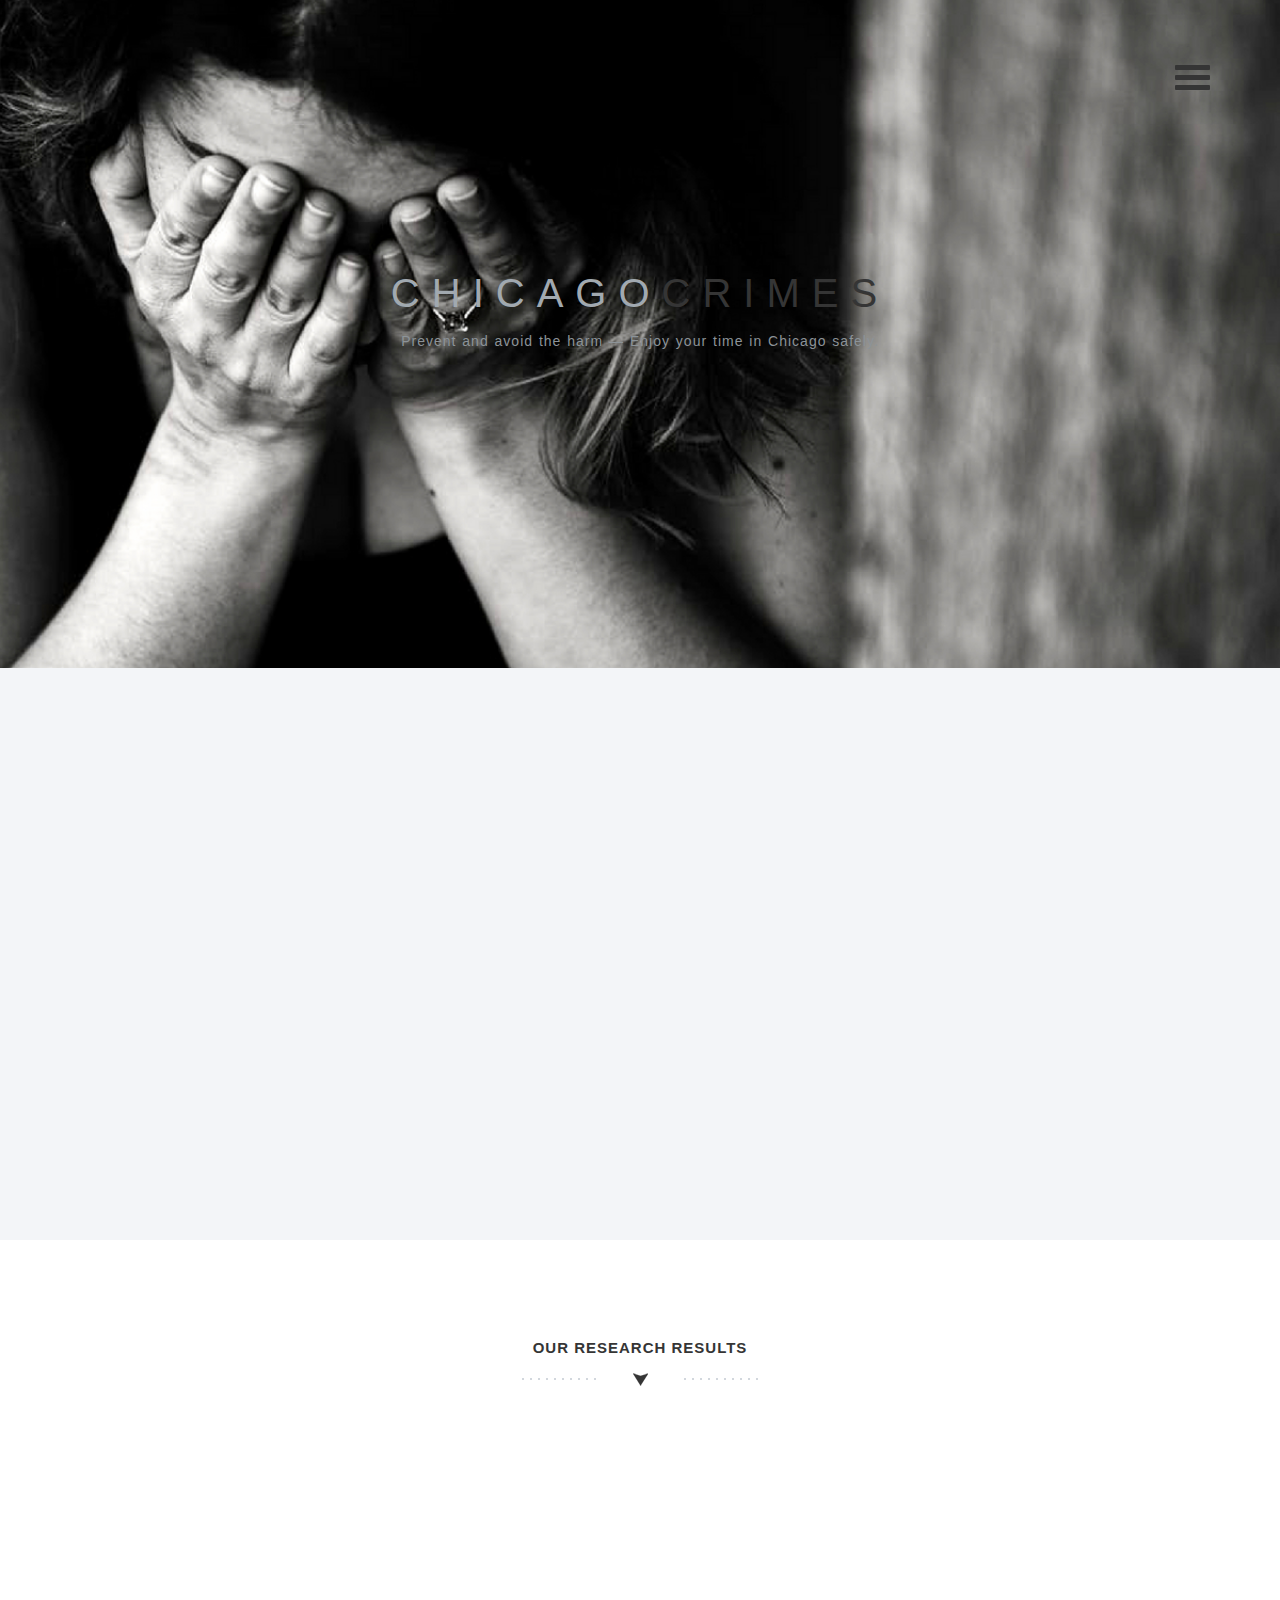
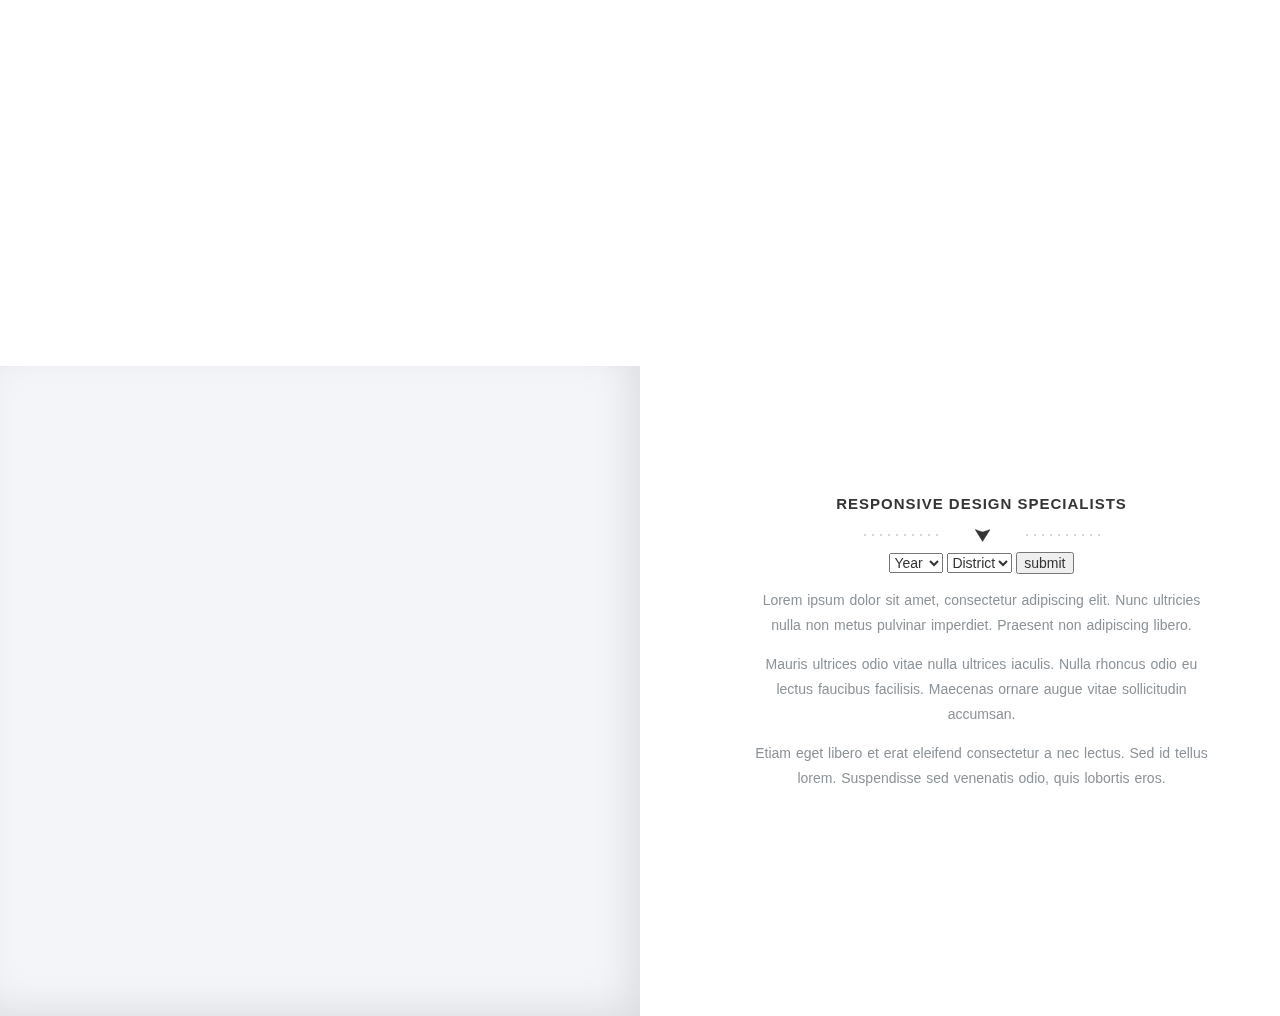
<file: index.html>
<!DOCTYPE html>
<html lang="en">
  <head>
    <meta charset="utf-8">
    <meta http-equiv="X-UA-Compatible" content="IE=edge">
    <meta name="viewport" content="width=device-width, initial-scale=1">
    <title>Chicago Crimes – from 2012 to 2017.</title>
    <link href="css/bootstrap.min.css" rel="stylesheet">
    <link href="css/font-awesome.min.css" rel="stylesheet">
    <link href="css/flexslider.css" rel="stylesheet" >
    <link href="css/styles.css" rel="stylesheet">
    <link href="css/queries.css" rel="stylesheet">
    <link href="css/animate.css" rel="stylesheet">
        <!-- HTML5 Shim and Respond.js IE8 support of HTML5 elements and media queries -->
        <!-- WARNING: Respond.js doesn't work if you view the page via file:// -->
        <!--[if lt IE 9]>
        <script src="https://oss.maxcdn.com/libs/html5shiv/3.7.0/html5shiv.js"></script>
        <script src="https://oss.maxcdn.com/libs/respond.js/1.4.2/respond.min.js"></script>
        <![endif]-->
      </head>
      <body id="top">
        <header id="home">
          <section class="hero" id="hero">
            <div class="container">
              <div class="row">
                <div class="col-md-12 text-right navicon">
                  <a id="nav-toggle" class="nav_slide_button" href="#"><span></span></a>
                </div>
              </div>
              <div class="row">
                <div class="col-md-8 col-md-offset-2 text-center inner">
                  <h1 class="animated fadeInDown"><span>CHICAGO</span>CRIMES</h1>
                  <p class="animated fadeInUp delay-05s">Prevent and avoid the harm — Enjoy your time in Chicago safely.</p>
                </div>
              </div>
              <!-- <div class="row">
                <div class="col-md-6 col-md-offset-3 text-center">
                  <a href="#" class="learn-more-btn">Back to the article</a>
                </div>
              </div> -->
            </div>
          </section>
        </header>
        <section class="intro text-center section-padding" id="intro">
          <div class="container">
            <div class="row">
              <div class="col-md-8 col-md-offset-2 wp1">
                <h1 class="arrow">About The Web</h1>
                <p align="left" style="text-indent: 2em">Chicago’s overall crime rate, especially the violent crime rate, is much higher than the US average. The threats of homicides worry people a lot. Some of students in Chinese University of Hong Kong (Shenzhen) may go abroad to Chicago for exchange programs or master programs. Due to the eager requirement of those students, we decide to make a website to do relevant research on crime dataset of Chicago, so as to prevent and avoid the harm of criminal incidents.</p>  
                <p align="left" style="text-indent: 2em">We expect the website will eventually exhibit data after processing and provide crime data that need stressing out. For instance, the behavior pattern between the crime and the crime place, and a comparative analysis of the crime type based on the time node (rest day and working day). Besides that, the website owns several pages for the user to fetch data by themselves.</p> 
              </div>
            </div>
          </div>
        </section>
        <div class="copyrights">Collect from <a href="http://www.cssmoban.com/"  title="网站模板">网站模板</a></div>
        <section class="features text-center section-padding" id="features">
          <div class="container">
            <div class="row">
              <div class="col-md-12">
                <h1 class="arrow">Our Research Results</h1>
                <div class="features-wrapper">
                  <div class="col-md-4 wp2">
                    <div class="icon">
                      <i class="fa fa-laptop shadow" type="button" value="go" onclick="location.href='sub/work.html'"></i>
                    </div>
                    <h2>Digital Design</h2>
                    <p>Lorem ipsum dolor sit amet, consectetur adipiscing elit. Sed a lorem quis neque interdum consequat ut sed sem. Duis quis tempor nunc. Interdum et malesuada fames ac ante ipsum
                    primis in faucibus.</p>
                  </div>
                  <div class="col-md-4 wp2 delay-05s">
                    <div class="icon">
                      <i class="fa fa-code shadow"></i>
                    </div>
                    <h2>Web Development</h2>
                    <p>Lorem ipsum dolor sit amet, consectetur adipiscing elit. Sed a lorem quis neque interdum consequat ut sed sem. Duis quis tempor nunc. Interdum et malesuada fames ac ante ipsum
                    primis in faucibus.</p>
                  </div>
                  <div class="col-md-4 wp2 delay-1s">
                    <div class="icon">
                      <i class="fa fa-heart shadow"></i>
                    </div>
                    <h2>Creative Direction</h2>
                    <p>Lorem ipsum dolor sit amet, consectetur adipiscing elit. Sed a lorem quis neque interdum consequat ut sed sem. Duis quis tempor nunc. Interdum et malesuada fames ac ante ipsum
                    primis in faucibus.</p>
                  </div>
                  <div class="clearfix"></div>
                </div>
              </div>
            </div>
          </div>
        </section>
        <section class="text-center" id="responsive">
          <div class="container-fluid nopadding responsive-services">
            <div class="wrapper">
              <div class="iphone">
                <div class="wp3"></div>
              </div>
              <div class="fluid-white"></div>
            </div>
            <div class="container designs">
              <div class="row">
                <div class="col-md-5 col-md-offset-7">
                  <div id="servicesSlider">
                    <ul class="slides">
                      <li>
                        <h1 class="arrow">Responsive Design Specialists</h1>
                        <form action="deal.php" method="post"> 
                            <select name="year">
                              <option value="">Year</option>
                              <option value="2012">2012</option>
                              <option value="2013">2013</option>
                              <option value="2014">2014</option>
                              <option value="2015">2015</option>
                              <option value="2016">2016</option>
                              <option value="2017">2017</option>
                            </select>
                            <select name="district">
                              <option value="">District</option>
                              <option value="1">1</option>
                              <option value="2">2</option>
                              <option value="3">3</option>
                              <option value="4">4</option>
                              <option value="5">5</option>
                              <option value="6">6</option>
                              <option value="7">7</option>
                              <option value="8">8</option>
                              <option value="9">9</option>
                              <option value="10">10</option>
                              <option value="11">11</option>
                              <option value="12">12</option>
                              <option value="14">14</option>
                              <option value="15">15</option>
                              <option value="16">16</option>
                              <option value="17">17</option>
                              <option value="18">18</option>
                              <option value="19">19</option>
                              <option value="20">20</option>
                              <option value="22">22</option>
                              <option value="24">24</option>
                              <option value="25">25</option>
                            </select>
                            <input type="submit" value="submit">
                            </form>
                        <p>Lorem ipsum dolor sit amet, consectetur adipiscing elit. Nunc ultricies nulla non metus pulvinar imperdiet. Praesent non adipiscing libero. </p>
                        <p>
                        Mauris ultrices odio vitae nulla ultrices iaculis. Nulla rhoncus odio eu lectus faucibus facilisis. Maecenas ornare augue vitae sollicitudin accumsan. </p>
                        <p>Etiam eget libero et erat eleifend consectetur a nec lectus. Sed id tellus lorem. Suspendisse sed venenatis odio, quis lobortis eros.</p>
                      </li>
                    </ul>
                  </div>
                </div>
              </div>
            </div>
          </div>
        </section>
        
        <!-- <footer>
          <div class="container">
            <div class="row">
              <div class="col-md-6">
                <ul class="legals">
                  <li><a href="#">Terms &amp; Conditions</a></li>
                  <li><a href="#">Legals</a></li>
                </ul>
              </div>
              <div class="col-md-6 credit">
                <p>Designed &amp; Developed by <a href="#">Peter Finlan</a> - More Templates <a href="http://www.cssmoban.com/" target="_blank" title="模板之家">模板之家</a></p>
              </div>
            </div>
          </div>
        </footer> -->
        <!-- jQuery (necessary for Bootstrap's JavaScript plugins) -->
        <script src="js/jquery.min.js"></script>
        <!-- Include all compiled plugins (below), or include individual files as needed -->
        <script src="js/waypoints.min.js"></script>
        <script src="js/bootstrap.min.js"></script>
        <script src="js/scripts.js"></script>
        <script src="js/jquery.flexslider.js"></script>
        <script src="js/modernizr.js"></script>
      </body>
    </html>
</file>
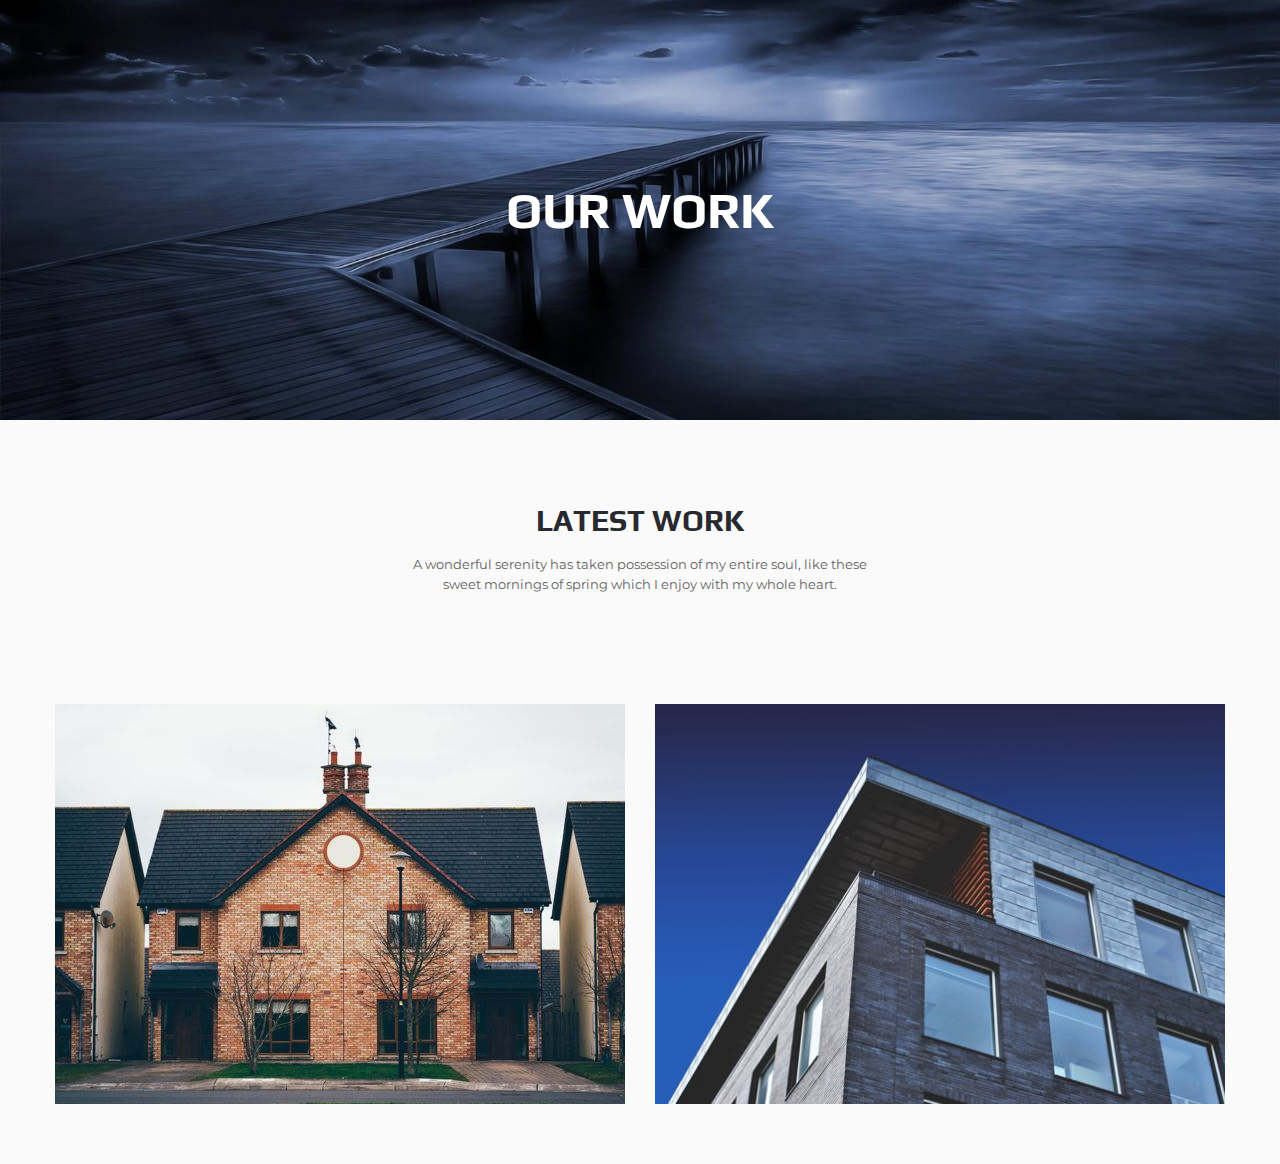
<file: sub/work.html>
﻿<!DOCTYPE html>
<html lang="en">
<head>
<meta charset="UTF-8">
<meta name="viewport" content="width=device-width, initial-scale=1">
<title>Work</title>
<link rel="stylesheet" href="ionicons/2.0.1/css/ionicons.min.css">
<link rel="shortcut icon" type="images/x-icon" href="images/favicon.png">
<link href="https://fonts.googleapis.com/css?family=Montserrat|Play" rel="stylesheet">
<link rel="stylesheet" href="css/app.css">
</head>
<body>
<!-- HEADER -->
<header>
	<!-- HERO IMG -->
	<div class="head-img">
		<img src="images/b1.jpg" alt="head-img" class="work-head">
		<div class="text-wrap">
			<p class="title">Our Work</p>
		</div>
	</div>
</header>

<!-- LATEST WORK SECTION -->
<div class="latest-work">
	<div class="container">
		<h2 class="section-title">Latest Work</h2>
		<p class="body-text">A wonderful serenity has taken possession of my entire soul, like these</p>
		<p class="body-text">sweet mornings of spring which I enjoy with my whole heart.</p>
		<div class="row">
			<div class="col-1-2">
				<!-- <a href="projectpage.html"> -->
				<div class="img-wrapper">
					<img src="images/work-1.png" alt="work-img">
					<!-- <div class="img-hover">
						<div class="caption-box">
							<i class="ion-ios-eye-outline"></i>
							<p class="caption-text">Architecture Case 1</p>
						</div>
					</div> -->
				</div>
				<!-- </a> -->
			</div>
			<div class="col-1-2">
				<!-- <a href="projectpage.html"> -->
				<div class="img-wrapper">
					<img src="images/work-2.png" alt="work-img">
					<!-- <div class="img-hover">
						<div class="caption-box">
							<i class="ion-ios-eye-outline"></i>
							<p class="caption-text">Architecture Case 2</p>
						</div>
					</div> -->
				</div>
				<!-- </a> -->
			</div>
		</div>
		<!-- <div class="row">
			<div class="col-1-2">
				<a href="projectpage.html">
					<div class="img-wrapper">
						<img src="images/work-3.png" alt="work-img">
						<div class="img-hover">
							<div class="caption-box">
								<i class="ion-ios-eye-outline"></i>
								<p class="caption-text">Architecture Case 3</p>
							</div>
						</div>
					</div>
				</a>
			</div>
			<div class="col-1-2">
				<a href="projectpage.html">
					<div class="img-wrapper">
						<img src="images/work-4.png" alt="work-img">
						<div class="img-hover">
							<div class="caption-box">
								<i class="ion-ios-eye-outline"></i>
								<p class="caption-text">Architecture Case 4</p>
							</div>
						</div>
					</div>
				</a>
			</div>
		</div> -->
		
		<!-- <a href="contact.html" class="btn">Contact Us</a> -->
	</div>
</div>


<!-- SCRIPTS -->
<script src="js/jquery.js"></script>
<script src="js/jquery.slicknav.js"></script>
<script src="js/app.js"></script>
</body>
</html>
</file>
<file: css/queries.css>
/* 320px (iPhone) */
@media screen and (max-width:320px) {
}
/* 480px (WVGA - Low End Windows Phone) */
@media screen and (max-width:480px) {
	.wrapper { background: #f3f5f8; height: 640px; }
	.iphone { display: none; }
	.fluid-white { display: none; }
	.wp2, .wp4, .wp5, .light-box { margin-bottom: 30px; }
	.legals { text-align: center; margin: 0; padding: 0; }
	.credit { text-align: center; }
}
/* xGA iPad */
@media screen and (max-width:1024px) {
	.wp3 { background-position: 50px 0; }
	.swag { background-attachment: scroll; }
	.subscribe { background-attachment: scroll; }
}
/* 1200px (Small Desktop, Netbook) */
@media screen and (max-width:1280px) {
	.wp3 { background-position: 50px 0; }
}
/* Bootstrap 990px Breakpoint to 480px */
@media screen and (min-width:480px) and (max-width:991px) {
	.iphone { display: none; }
	.fluid-white { display: none; }
	.wrapper { background: #f3f5f8; height: 540px; }
	.wp2, .wp4, .wp5, .light-box { margin-bottom: 30px; }
	.legals { text-align: center; margin: 0; padding: 0; }
	.credit { text-align: center; }
}
</file>
<file: sub/css/app.css>
/*@import url("https://fonts.google.com/specimen/Play");
@import url("https://fonts.google.com/specimen/Montserrat");
@import url("https://fonts.google.com/specimen/Play");
@import url("https://fonts.google.com/specimen/Montserrat");*/
html, body, body div, span, object, iframe, h1, h2, h3, h4, h5, h6, p, blockquote, pre, abbr, address, cite, code, del, dfn, em, img, ins, kbd, q, samp, small, strong, sub, sup, var, b, i, dl, dt, dd, ol, ul, li, fieldset, form, label, legend, table, caption, tbody, tfoot, thead, tr, th, td, article, aside, figure, footer, header, menu, nav, section, time, mark, audio, video, details, summary {
  margin: 0;
  padding: 0;
  border: 0;
  font-size: 100%;
  font-weight: normal;
  vertical-align: baseline;
  background: transparent; }

article, aside, figure, footer, header, nav, section, details, summary {
  display: block; }

html {
  box-sizing: border-box; }

*,
*:before,
*:after {
  box-sizing: inherit; }

img,
object,
embed {
  max-width: 100%; }

/* force a vertical scrollbar to prevent a jumpy page */
html {
  overflow-y: scroll; }

/* we use a lot of ULs that aren't bulleted.
	you'll have to restore the bullets within content,
	which is fine because they're probably customized anyway */
ul {
  list-style: none; }

blockquote, q {
  quotes: none; }

blockquote:before,
blockquote:after,
q:before,
q:after {
  content: '';
  content: none; }

a {
  margin: 0;
  padding: 0;
  font-size: 100%;
  vertical-align: baseline;
  background: transparent; }

del {
  text-decoration: line-through; }

abbr[title], dfn[title] {
  border-bottom: 1px dotted #000;
  cursor: help; }

/* tables still need cellspacing="0" in the markup */
table {
  border-collapse: separate;
  border-spacing: 0; }

th {
  font-weight: bold;
  vertical-align: bottom; }

td {
  font-weight: normal;
  vertical-align: top; }

hr {
  display: block;
  height: 1px;
  border: 0;
  border-top: 1px solid #ccc;
  margin: 1em 0;
  padding: 0; }

input, select {
  vertical-align: middle; }

pre {
  white-space: pre;
  /* CSS2 */
  white-space: pre-wrap;
  /* CSS 2.1 */
  white-space: pre-line;
  /* CSS 3 (and 2.1 as well, actually) */
  word-wrap: break-word;
  /* IE */ }

input[type="radio"] {
  vertical-align: text-bottom; }

input[type="checkbox"] {
  vertical-align: bottom; }

.ie7 input[type="checkbox"] {
  vertical-align: baseline; }

.ie6 input {
  vertical-align: text-bottom; }

select, input, textarea {
  font: 99% sans-serif; }

table {
  font-size: inherit;
  font: 100%; }

small {
  font-size: 85%; }

strong {
  font-weight: bold; }

td, td img {
  vertical-align: top; }

/* Make sure sup and sub don't mess with your line-heights http://gist.github.com/413930 */
sub, sup {
  font-size: 75%;
  line-height: 0;
  position: relative; }

sup {
  top: -0.5em; }

sub {
  bottom: -0.25em; }

/* standardize any monospaced elements */
pre, code, kbd, samp {
  font-family: monospace, sans-serif; }

/* hand cursor on clickable elements */
.clickable,
label,
input[type=button],
input[type=submit],
input[type=file],
button {
  cursor: pointer; }

/* Webkit browsers add a 2px margin outside the chrome of form elements */
button, input, select, textarea {
  margin: 0; }

/* make buttons play nice in IE */
button,
input[type=button] {
  width: auto;
  overflow: visible; }

/* scale images in IE7 more attractively */
.ie7 img {
  -ms-interpolation-mode: bicubic; }

/* prevent BG image flicker upon hover
   (commented out as usage is rare, and the filter syntax messes with some pre-processors)
.ie6 html {filter: expression(document.execCommand("BackgroundImageCache", false, true));}
*/
/* let's clear some floats */
.clearfix:after {
  content: " ";
  display: block;
  clear: both; }

/* OVERALL */
*, *:after, *:before {
  -webkit-box-sizing: border-box;
  -moz-box-sizing: border-box;
  box-sizing: border-box; }

/* GRID */
.row {
  margin-right: -15px;
  margin-left: -15px; }

.row:after {
  content: "";
  display: table;
  clear: both; }

[class*='col-'] {
  float: left; }

.clearfix:after {
  content: "";
  display: table;
  clear: both; }

.container {
  max-width: 1200px;
  margin: 0 auto;
  padding-left: 15px;
  padding-right: 15px; }

.col-1 {
  width: 100%;
  padding-left: 15px;
  padding-right: 15px; }

.col-1-2 {
  width: 50%;
  padding-left: 15px;
  padding-right: 15px; }

.col-1-3 {
  width: 33.3333333333%;
  padding-left: 15px;
  padding-right: 15px; }

.col-2-3 {
  width: 66.6666666667%;
  padding-left: 15px;
  padding-right: 15px; }

.col-1-4 {
  width: 25%;
  padding-left: 15px;
  padding-right: 15px; }

.col-3-4 {
  width: 75%;
  padding-left: 15px;
  padding-right: 15px; }

.col-1-5 {
  width: 20%;
  padding-left: 15px;
  padding-right: 15px; }

.col-1-6 {
  width: 16.6666666667%;
  padding-left: 15px;
  padding-right: 15px; }

/* SPECIAL COL-1-3 & GROUP */
.col-1--3 {
  width: 33.3333333333%;
  padding-left: 5px;
  padding-right: 5px; }

.group {
  padding-left: 10px;
  padding-right: 10px; }

@media (max-width: 768px) {
  .col-1--3 {
    width: 100%; } }

/* MEDIA */
@media (max-width: 768px) {
  [class*='col-'] {
    width: 100%; } }

/* FONTS */
/* OVERALL */
a {
  text-decoration: none; }

body {
  font-family: "Montserrat"; }

img {
  vertical-align: middle; }

/* NAVBAR */
.main-nav {
  background-color: #fff;
  padding: 24px 0; }
  @media (max-width: 850px) {
    .main-nav {
      padding: 0; } }
  .main-nav h1.logo {
    position: relative;
    padding-left: 40px;
    font-family: "Montserrat";
    font-size: 20px; }
    .main-nav h1.logo a {
      color: #002829; }
    .main-nav h1.logo img {
      position: absolute;
      left: 0;
      top: -4px; }
    @media (max-width: 850px) {
      .main-nav h1.logo {
        top: 14px;
        position: absolute; } }
  .main-nav .main-menu {
    text-align: right;
    font-family: "Montserrat"; }
    .main-nav .main-menu li {
      display: inline-block;
      margin-left: 30px; }
      .main-nav .main-menu li:first-child {
        margin-left: 0; }
      .main-nav .main-menu li a {
        color: #28292e;
        font-size: 11px;
        text-transform: uppercase; }
        .main-nav .main-menu li a:hover {
          color: #ffcc80;
          transition: .3s; }
        .main-nav .main-menu li a.active {
          color: #ffcc80; }
    @media (max-width: 850px) {
      .main-nav .main-menu {
        display: none; } }

/* SECTION TITLE STYLE */
.section-title, .section-title .separate {
  font-family: "Play";
  font-size: 30px;
  font-weight: 700;
  color: #28292e;
  text-align: center;
  line-height: 42px;
  text-transform: uppercase; }

.section-title {
  margin-bottom: 12px; }

/* BODY TEXT STYLE */
.body-text {
  font-size: 13px;
  color: #616161;
  line-height: 20px; }

/* BUTTON */
.btn {
  width: 152px;
  max-width: 100%;
  height: 36px;
  background-color: transparent;
  border: 1px solid #ffcc80;
  border-radius: 3px;
  font-family: "Montserrat";
  color: #ffcc80;
  font-size: 12px;
  text-transform: uppercase;
  outline: none;
  padding: 10px 0; }
  .btn:hover {
    background-color: #ffcc80;
    color: #fff;
    transition: .5s; }

/* FOOTER */
footer {
  padding: 46px 0 30px;
  background-color: #28292e;
  text-align: center; }
  footer .title {
    font-size: 13px;
    text-transform: uppercase;
    color: #fff;
    margin-bottom: 10px; }
  footer img {
    margin-bottom: 8px; }
  footer .body-text {
    color: #fff; }
  footer .body-text.last {
    margin-bottom: 44px; }
  footer .social-media-footer {
    margin-bottom: 40px; }
    footer .social-media-footer a {
      font-size: 24px;
      color: #fff;
      margin-right: 36px; }
      footer .social-media-footer a:last-child {
        margin-right: 0; }
      footer .social-media-footer a:hover {
        color: #ffcc80; }
  footer .copyright {
    font-size: 11px;
    color: #93948f; }

/* FONTS */
/* HERO IMG */
.hero-img {
  max-height: 702px;
  overflow: hidden;
  position: relative; }
  .hero-img img.hero {
    margin-top: -8%; }
  .hero-img .text-wrap {
    position: absolute;
    top: 50%;
    left: 50%;
    transform: translate(-50%, -50%);
    text-align: center;
    width: 100%; }
    .hero-img .text-wrap p.title {
      font-size: 60px;
      color: #ffcc80; }
    .hero-img .text-wrap p.description {
      font-size: 42px;
      color: #fff;
      margin-bottom: 20px; }
    .hero-img .text-wrap .btn {
      width: 152px;
      max-width: 100%;
      height: 36px;
      background-color: transparent;
      border: 1px solid #ffcc80;
      border-radius: 3px;
      font-family: "Montserrat";
      color: #ffcc80;
      font-size: 12px;
      text-transform: uppercase; }
      .hero-img .text-wrap .btn:hover {
        background-color: #ffcc80;
        color: #fff;
        transition: .5s; }
    @media (max-width: 580px) {
      .hero-img .text-wrap p.title {
        font-size: 50px; }
      .hero-img .text-wrap p.description {
        font-size: 32px; } }
    @media (max-width: 430px) {
      .hero-img .text-wrap p.title {
        font-size: 40px; }
      .hero-img .text-wrap p.description {
        font-size: 22px; } }
    @media (max-width: 330px) {
      .hero-img .text-wrap p.title {
        font-size: 30px; }
      .hero-img .text-wrap p.description {
        font-size: 18px; } }

/* SERVICES SECTION */
.services-section {
  padding: 80px 0 30px;
  background-color: #fff; }
  .services-section .title-and-desc {
    margin-bottom: 110px; }
    .services-section .title-and-desc .separate {
      display: block; }
    .services-section .title-and-desc p.body-text {
      text-align: center; }
  .services-section .service {
    text-align: center;
    margin-bottom: 70px; }
    .services-section .service img {
      margin-bottom: 6px; }
    .services-section .service .serv-title {
      font-size: 14px;
      font-family: "Play";
      color: #28292e;
      text-transform: uppercase;
      font-weight: 700;
      margin-bottom: 14px; }
  @media (max-width: 960px) {
    .services-section .col-1-3 {
      width: 50%; } }
  @media (max-width: 768px) {
    .services-section .col-1-3 {
      width: 100%; } }

/* LATEST WORK SECTION */
.latest-work {
  padding: 80px 0 60px;
  background-color: #fafafa; }
  .latest-work .body-text {
    text-align: center; }
    .latest-work .body-text:last-of-type {
      margin-bottom: 110px; }
  .latest-work a {
    display: block; }
    .latest-work a:hover .img-wrapper .img-hover {
      background-color: rgba(255, 255, 255, 0.6);
      transition: .4s; }
      .latest-work a:hover .img-wrapper .img-hover .caption-box {
        opacity: 1;
        transition: .4s; }
    .latest-work a .img-wrapper {
      position: relative;
      margin-bottom: 30px; }
      .latest-work a .img-wrapper img {
        width: 100%; }
      .latest-work a .img-wrapper .img-hover {
        position: absolute;
        top: 0;
        left: 0;
        width: 100%;
        height: 100%;
        background-color: rgba(255, 255, 255, 0);
        text-align: center; }
        .latest-work a .img-wrapper .img-hover .caption-box {
          position: absolute;
          top: 50%;
          left: 50%;
          transform: translate(-50%, -50%);
          opacity: 0; }
          .latest-work a .img-wrapper .img-hover .caption-box i {
            font-size: 40px;
            color: #28292e;
            line-height: 0; }
          .latest-work a .img-wrapper .img-hover .caption-box .caption-text {
            font-size: 13px;
            color: #28292e;
            text-transform: uppercase; }
  @media (max-width: 768px) {
    .latest-work .col-1-2 .img-wrapper {
      margin-bottom: 20px; } }
  .latest-work .all-work {
    text-align: center;
    color: #28292e;
    display: block;
    width: 100px;
    margin: 24px auto 0; }
    .latest-work .all-work:hover {
      color: #ffcc80;
      transition: .4s; }
    .latest-work .all-work i {
      font-size: 40px;
      line-height: 0; }
    .latest-work .all-work span {
      font-size: 14px;
      font-family: "Play";
      font-weight: 700;
      display: block; }

/* OUR TEAM SECTION */
.our-team {
  padding: 80px 0;
  background-color: #fff; }
  .our-team .body-text {
    text-align: center; }
    .our-team .body-text:last-of-type {
      margin-bottom: 110px; }
  .our-team .member-wrap img {
    width: 100%; }
  .our-team .member-wrap .info-container {
    text-align: center;
    border: 1px solid #f9f9f9;
    padding: 10px 0 14px; }
    .our-team .member-wrap .info-container .name {
      font-size: 14px;
      color: #28292e;
      text-transform: uppercase;
      line-height: 30px; }
    .our-team .member-wrap .info-container .post {
      font-size: 12px;
      color: #757575;
      text-transform: uppercase;
      border-bottom: 1px solid #e2e6d9;
      padding-bottom: 14px;
      margin-bottom: 14px; }
    .our-team .member-wrap .info-container .social-media a {
      margin-right: 40px;
      color: #949497; }
      .our-team .member-wrap .info-container .social-media a:last-child {
        margin-right: 0; }
      .our-team .member-wrap .info-container .social-media a:hover {
        color: #28292e; }
  @media (max-width: 768px) {
    .our-team .col-1-3 {
      width: 50%; }
      .our-team .col-1-3 .member-wrap {
        margin-bottom: 20px; } }
  @media (max-width: 480px) {
    .our-team .col-1-3 {
      width: 100%; } }

/* OUR CLIENTS SECTION */
.our-clients {
  padding: 80px 0 100px;
  background-color: #fafafa;
  text-align: center; }
  .our-clients .body-text {
    text-align: center; }
    .our-clients .body-text:last-of-type {
      margin-bottom: 110px; }
  .our-clients img {
    opacity: .25; }
    .our-clients img:hover {
      opacity: .5;
      transition: .4s; }
  @media (max-width: 768px) {
    .our-clients .col-1-6 {
      width: 33.3333333333%; }
      .our-clients .col-1-6 img {
        margin-bottom: 40px; } }
  @media (max-width: 480px) {
    .our-clients .col-1-6 {
      width: 50%; }
      .our-clients .col-1-6 img {
        margin-bottom: 40px; } }

/* HEAD IMAGE */
.head-img {
  max-height: 420px;
  overflow: hidden;
  position: relative; }
  .head-img img.about-head {
    margin-top: -19%;
    max-width: 100%; }
  .head-img .text-wrap {
    position: absolute;
    top: 50%;
    left: 50%;
    transform: translate(-50%, -50%);
    text-align: center;
    width: 100%; }
    .head-img .text-wrap p.title {
      font-size: 50px;
      color: #fff;
      font-family: "Play";
      font-weight: 700;
      text-transform: uppercase; }
    @media (max-width: 580px) {
      .head-img .text-wrap p.title {
        font-size: 50px; } }
    @media (max-width: 430px) {
      .head-img .text-wrap p.title {
        font-size: 40px; } }
    @media (max-width: 330px) {
      .head-img .text-wrap p.title {
        font-size: 30px; } }

/* OUR STORY SECTION */
.our-story {
  padding: 80px 0 100px;
  background-color: #fff; }
  .our-story .text-wrapper {
    padding: 110px 44px; }
    .our-story .text-wrapper .body-text {
      text-align: center; }
    @media (max-width: 940px) {
      .our-story .text-wrapper {
        padding: 80px 0; } }
    @media (max-width: 860px) {
      .our-story .text-wrapper {
        padding: 50px 0px; } }
    @media (max-width: 768px) {
      .our-story .text-wrapper {
        padding: 50px 50px; } }
  @media (max-width: 768px) {
    .our-story .col-1-2 {
      text-align: center; } }
  @media (max-width: 768px) {
    .our-story {
      padding: 30px 0 80px; } }

/* SERVICES SECTION */
.services-section.serv-2 {
  background-color: #fafafa;
  padding: 80px 0 30px; }
  @media (max-width: 768px) {
    .services-section.serv-2 .title-and-desc {
      margin-bottom: 80px; } }

/* HEAD IMAGE */
.head-img {
  max-height: 420px;
  overflow: hidden;
  position: relative; }
  .head-img img.work-head {
    margin-top: -10%;
    max-width: 100%; }
  .head-img .text-wrap {
    position: absolute;
    top: 50%;
    left: 50%;
    transform: translate(-50%, -50%);
    text-align: center;
    width: 100%; }
    .head-img .text-wrap p.title {
      font-size: 50px;
      color: #fff;
      font-family: "Play";
      font-weight: 700;
      text-transform: uppercase; }
    @media (max-width: 580px) {
      .head-img .text-wrap p.title {
        font-size: 50px; } }
    @media (max-width: 430px) {
      .head-img .text-wrap p.title {
        font-size: 40px; } }
    @media (max-width: 330px) {
      .head-img .text-wrap p.title {
        font-size: 30px; } }

.btn {
  display: block;
  margin: auto;
  margin-top: 50px;
  text-align: center; }

/* HEAD IMAGE */
.head-img {
  max-height: 420px;
  overflow: hidden;
  position: relative; }
  .head-img img.serv-head {
    margin-top: -16%;
    max-width: 100%; }
  .head-img .text-wrap {
    position: absolute;
    top: 50%;
    left: 50%;
    transform: translate(-50%, -50%);
    text-align: center;
    width: 100%; }
    .head-img .text-wrap p.title {
      font-size: 50px;
      color: #fff;
      font-family: "Play";
      font-weight: 700;
      text-transform: uppercase; }
    @media (max-width: 580px) {
      .head-img .text-wrap p.title {
        font-size: 50px; } }
    @media (max-width: 430px) {
      .head-img .text-wrap p.title {
        font-size: 40px; } }
    @media (max-width: 330px) {
      .head-img .text-wrap p.title {
        font-size: 30px; } }

/* SERVICES */
.service-serv {
  padding: 80px 0 100px;
  background-color: #fff; }
  .service-serv img.serv-img {
    max-width: 100%;
    float: right; }
  .service-serv .text-wrapper {
    padding: 80px 60px; }
    .service-serv .text-wrapper .section-title {
      font-size: 20px;
      margin-bottom: 10px; }
    .service-serv .text-wrapper .body-text {
      text-align: center;
      margin-bottom: 30px; }
    .service-serv .text-wrapper a {
      display: block;
      margin: auto;
      text-align: center;
      font-size: 13px;
      color: #ffcc80;
      text-transform: uppercase;
      border-bottom: 2px solid #ffcc80;
      width: 74px; }
      .service-serv .text-wrapper a:hover {
        color: #616161;
        border-bottom: 2px solid #616161; }
    @media (max-width: 1080px) {
      .service-serv .text-wrapper {
        padding: 60px 40px; } }
    @media (max-width: 940px) {
      .service-serv .text-wrapper {
        padding: 44px 20px; }
        .service-serv .text-wrapper .body-text {
          margin-bottom: 24px; } }
    @media (max-width: 840px) {
      .service-serv .text-wrapper {
        padding: 14px 20px; } }
    @media (max-width: 768px) {
      .service-serv .text-wrapper {
        padding: 50px 80px; } }
    @media (max-width: 460px) {
      .service-serv .text-wrapper {
        padding: 50px 20px; } }
    @media (max-width: 430px) {
      .service-serv .text-wrapper {
        padding: 50px 0; } }
  @media (max-width: 768px) {
    .service-serv .col-1-2 {
      text-align: center; } }
  @media (max-width: 768px) {
    .service-serv {
      padding: 30px 0 80px; }
      .service-serv img.serv-img {
        float: none; } }

/* SERVICES SECTION */
.services-section {
  background-color: #fff; }
  @media (max-width: 768px) {
    .services-section .title-and-desc {
      margin-bottom: 80px; } }

.service-2 {
  background-color: #fafafa; }
  .service-2 img.serv-img {
    float: left; }
    @media (max-width: 768px) {
      .service-2 img.serv-img {
        float: none; } }

/* HEAD IMAGE */
.head-img {
  max-height: 420px;
  overflow: hidden;
  position: relative; }
  .head-img img.contact-head {
    margin-top: -16%;
    max-width: 100%; }
  .head-img .text-wrap {
    position: absolute;
    top: 50%;
    left: 50%;
    transform: translate(-50%, -50%);
    text-align: center;
    width: 100%; }
    .head-img .text-wrap p.title {
      font-size: 50px;
      color: #fff;
      font-family: "Play";
      font-weight: 700;
      text-transform: uppercase; }
    @media (max-width: 580px) {
      .head-img .text-wrap p.title {
        font-size: 50px; } }
    @media (max-width: 430px) {
      .head-img .text-wrap p.title {
        font-size: 40px; } }
    @media (max-width: 330px) {
      .head-img .text-wrap p.title {
        font-size: 30px; } }

/* SERVICES */
.get-in-touch {
  padding: 100px 0 50px;
  background-color: #fff; }
  .get-in-touch img {
    max-width: 100%;
    float: left; }
  .get-in-touch .text-wrapper {
    padding: 80px 0px 80px 40px; }
    .get-in-touch .text-wrapper .section-title {
      text-align: left; }
    .get-in-touch .text-wrapper .body-text {
      text-align: left;
      margin-bottom: 40px;
      border-bottom: 1px solid #e0e0e0;
      padding-bottom: 30px; }
    .get-in-touch .text-wrapper .body-text.contact-info {
      border: none;
      position: relative;
      padding-left: 36px;
      margin-bottom: 0; }
      .get-in-touch .text-wrapper .body-text.contact-info i {
        position: absolute;
        top: 0;
        left: 0;
        font-size: 22px;
        color: #28292e; }
    @media (max-width: 1180px) {
      .get-in-touch .text-wrapper {
        padding: 60px 20px; } }
    @media (max-width: 1080px) {
      .get-in-touch .text-wrapper {
        padding: 40px 20px; } }
    @media (max-width: 1030px) {
      .get-in-touch .text-wrapper {
        padding: 0px 20px; } }
    @media (max-width: 930px) {
      .get-in-touch .text-wrapper {
        padding: 0px 20px; }
        .get-in-touch .text-wrapper .body-text {
          padding-bottom: 16px;
          margin-bottom: 20px; } }
    @media (max-width: 768px) {
      .get-in-touch .text-wrapper {
        padding: 80px 0px 20px; } }
  @media (max-width: 768px) {
    .get-in-touch .col-1-2 {
      text-align: center; } }
  @media (max-width: 768px) {
    .get-in-touch {
      padding: 80px 0 40px; }
      .get-in-touch img {
        float: none; } }

/* MESSAGE FORMS SECTION */
.message-form-section {
  padding: 80px 0;
  background-color: #fafafa; }
  .message-form-section .description {
    margin-bottom: 50px; }
    .message-form-section .description .body-text {
      text-align: center; }
  .message-form-section .inputs input[type=text] {
    width: 300px;
    max-width: 100%;
    height: 48px;
    border-radius: 3px;
    border: none;
    background-color: #fff;
    outline: none;
    padding-left: 20px;
    font-size: 13px;
    font-family: "Play";
    color: #28292e;
    margin: auto;
    display: block;
    margin-bottom: 30px; }
  .message-form-section .inputs .input-left input {
    float: right; }
  .message-form-section .inputs .input-right input {
    float: left; }
  .message-form-section .inputs .input-msg textarea {
    width: 630px;
    max-width: 100%;
    height: 200px;
    border-radius: 3px;
    border: none;
    background-color: #fff;
    outline: none;
    padding-left: 20px;
    padding-top: 18px;
    font-size: 13px;
    font-family: "Play";
    color: #28292e;
    margin: auto;
    display: block;
    margin-bottom: 30px;
    resize: none; }
  .message-form-section .inputs .submit-btn input {
    width: 630px;
    max-width: 100%;
    height: 48px;
    border-radius: 3px;
    border: none;
    background-color: #2196f3;
    outline: none;
    padding-left: 20px;
    font-size: 14px;
    font-family: "Play";
    color: #fff;
    margin: auto;
    display: block;
    margin-bottom: 30px;
    resize: none; }
    .message-form-section .inputs .submit-btn input:hover {
      opacity: .7; }

@media (max-width: 768px) {
  .message-form-section .col-1-2 {
    width: 50%; } }

@media (max-width: 480px) {
  .message-form-section .col-1-2 {
    width: 100%; }
  .message-form-section .inputs .input-left input, .message-form-section .inputs .input-right input {
    float: none;
    width: 100%; } }

/* GOOGLE MAPS */
#googleMap {
  width: 100%;
  height: 400px;
  background-color: grey; }

/* HEAD IMAGE */
.head-img {
  max-height: 420px;
  overflow: hidden;
  position: relative; }
  .head-img img.project-head {
    margin-top: -16%;
    max-width: 100%; }
  .head-img .text-wrap {
    position: absolute;
    top: 50%;
    left: 50%;
    transform: translate(-50%, -50%);
    text-align: center;
    width: 100%; }
    .head-img .text-wrap p.title {
      font-size: 50px;
      color: #fff;
      font-family: "Play";
      font-weight: 700;
      text-transform: uppercase; }
    @media (max-width: 580px) {
      .head-img .text-wrap p.title {
        font-size: 50px; } }
    @media (max-width: 430px) {
      .head-img .text-wrap p.title {
        font-size: 40px; } }
    @media (max-width: 330px) {
      .head-img .text-wrap p.title {
        font-size: 30px; } }

/* CONTAINER */
.container-sm {
  max-width: 800px;
  margin: 0 auto;
  padding-left: 15px;
  padding-right: 15px; }

/* PROJECT SECTION */
.project {
  padding: 60px 0 70px;
  background-color: #fff; }
  .project .section-title {
    font-size: 20px;
    margin-bottom: 34px; }
  .project .project-info {
    background-color: #fafafa;
    height: 100%;
    padding: 30px 20px;
    margin-bottom: 50px; }
    .project .project-info p {
      font-size: 13px;
      color: #616161; }
      .project .project-info p .title {
        font-size: 15px;
        font-family: "Play";
        font-weight: 700;
        margin-right: 10px; }
    .project .project-info .date {
      text-align: left; }
    .project .project-info .customer {
      text-align: center; }
    .project .project-info .price {
      text-align: right; }
    @media (max-width: 768px) {
      .project .project-info .col-1-3 {
        width: 33.3333333333%; } }
    @media (max-width: 810px) {
      .project .project-info {
        padding: 46px 20px; }
        .project .project-info .col-1-3 {
          width: 100%; }
          .project .project-info .col-1-3 p {
            text-align: left;
            margin-bottom: 20px; }
          .project .project-info .col-1-3 .price {
            margin-bottom: 0; } }
  .project .body-text {
    margin-bottom: 26px;
    text-align: center;
    line-height: 24px; }
  .project .body-text.text {
    margin-bottom: 60px; }
  .project .body-text.text-2 {
    margin-bottom: 40px; }
  .project img {
    width: 100%;
    margin-bottom: 40px; }
  .project .description {
    background-color: #fff3e0;
    height: 100%;
    padding: 30px 20px;
    margin-bottom: 50px;
    margin-bottom: 40px; }
    .project .description .body-text {
      margin-bottom: 0; }
  .project .section-title.title {
    margin-bottom: 12px; }
  .project .divider {
    background-color: #eeeeee;
    height: 2px;
    display: block;
    margin-bottom: 40px; }
  .project .navigation {
    position: relative;
    font-size: 12px;
    text-transform: uppercase; }
    .project .navigation .all-work {
      text-align: center;
      color: #28292e;
      display: block;
      width: 100px;
      margin: 24px auto 0; }
      .project .navigation .all-work:hover {
        color: #ffcc80;
        transition: .4s; }
      .project .navigation .all-work i {
        font-size: 40px;
        line-height: 0; }
      .project .navigation .all-work span {
        font-size: 14px;
        font-family: "Play";
        font-weight: 700;
        display: block; }
    .project .navigation .prev {
      position: absolute;
      top: 10px;
      left: 0;
      font-weight: 700; }
    .project .navigation .next {
      position: absolute;
      top: 10px;
      right: 0;
      font-weight: 700; }
    .project .navigation a {
      color: #28292e; }
      .project .navigation a:hover {
        color: #ffcc80;
        transition: .4s; }

/*!
 * SlickNav Responsive Mobile Menu v1.0.7
 * (c) 2016 Josh Cope
 * licensed under MIT
 */
/* HAMBURGER BUTTON POSITION (LEFT OR RIGHT) */
.slicknav_btn {
  position: relative;
  display: block;
  vertical-align: middle;
  float: right;
  padding: 0.438em 0.625em 0.438em 0.625em;
  line-height: 1.125em;
  cursor: pointer; }

.slicknav_btn .slicknav_icon-bar + .slicknav_icon-bar {
  margin-top: 0.188em; }

.slicknav_menu {
  *zoom: 1; }

.slicknav_menu .slicknav_menutxt {
  display: block;
  line-height: 1.188em;
  float: left; }

.slicknav_menu .slicknav_icon {
  float: left;
  width: 1.125em;
  height: 0.875em;
  margin: 0.188em 0 0 0.438em; }

.slicknav_menu .slicknav_icon:before {
  background: transparent;
  width: 1.125em;
  height: 0.875em;
  display: block;
  content: "";
  position: absolute; }

/* HAMBURGER BACKGROUND MARGIN - CAN EDIT MARGIN TOP*/
.slicknav_menu .slicknav_no-text {
  margin: 0; }

/* HAMBURGER ICON LINES */
.slicknav_menu .slicknav_icon-bar {
  display: block;
  width: 30px;
  height: 4px;
  -webkit-border-radius: 5px;
  -moz-border-radius: 5px;
  border-radius: 5px;
  /*
    -webkit-box-shadow: 0 1px 0 rgba(0, 0, 0, 0.25);
    -moz-box-shadow: 0 1px 0 rgba(0, 0, 0, 0.25);
    box-shadow: 0 1px 0 rgba(0, 0, 0, 0.25); */ }

.slicknav_menu:before {
  content: "";
  display: table; }

.slicknav_menu:after {
  content: "";
  display: table;
  clear: both; }

.slicknav_nav {
  clear: both; }

.slicknav_nav ul {
  display: block; }

.slicknav_nav li {
  display: block; }

/* LITTLE ARROW */
.slicknav_nav .slicknav_arrow {
  font-size: 0.8em;
  margin: 0 0 0 0.4em; }

.slicknav_nav .slicknav_item {
  cursor: pointer; }

.slicknav_nav .slicknav_item a {
  display: inline; }

.slicknav_nav .slicknav_row {
  display: block; }

.slicknav_nav a {
  display: block; }

.slicknav_nav .slicknav_parent-link a {
  display: inline; }

.slicknav_brand {
  float: left; }

/* MENU BACKGROUND COLOR */
.slicknav_menu {
  font-size: 16px;
  box-sizing: border-box;
  background: #fff; }

.slicknav_menu * {
  box-sizing: border-box; }

/* CAN'T MODIFY */
.slicknav_menu .slicknav_menutxt {
  color: #fff;
  font-weight: bold;
  text-shadow: 0 1px 3px #000; }

/* HAMBURGER LINES COLOR - SPACING BETWEEN LINES */
.slicknav_menu .slicknav_icon-bar {
  background-color: #000;
  margin-bottom: 0; }

/* HAMBURGER BUTTON BACKGROUND */
.slicknav_btn {
  margin: 10px 15px 6px;
  text-decoration: none;
  /*text-shadow: 0 1px 1px rgba(255, 255, 255, 0.75);*/
  /*-webkit-border-radius: 4px;
  -moz-border-radius: 4px;
  border-radius: 4px;*/
  background-color: transparent;
  width: 40px;
  height: 40px;
  outline: none; }

/* SPACING OF THE WHOLE MENU */
.slicknav_nav {
  background-color: #fbfbfb;
  color: #fff;
  padding: 0;
  font-size: 18px;
  list-style: none;
  overflow: hidden;
  text-align: center;
  font-weight: 400;
  font-family: "Montserrat"; }

.slicknav_nav ul {
  list-style: none;
  overflow: hidden;
  padding: 0;
  margin: 0 0 0 20px; }

/* HOVER BG PADDING/MARGIN */
.slicknav_nav .slicknav_row {
  padding: 5px 10px;
  margin: 10px 0px; }

/* DROPDOWN LI HOVER COLOR */
.slicknav_nav .slicknav_row:hover {
  /*-webkit-border-radius: 6px;
      -moz-border-radius: 6px;
      border-radius: 6px;*/
  background: transparent;
  color: #000; }

/* LINKS COLOR / PADDING*/
.slicknav_nav a {
  padding: 4px 0px;
  margin: 10px 0px;
  text-decoration: none;
  color: #000; }

/* LINKS HOVER COLOR & BACKGROUND COLOR */
.slicknav_nav a:hover {
  /*-webkit-border-radius: 6px;
      -moz-border-radius: 6px;
      border-radius: 6px;*/
  background: transparent;
  /* LINK BACKGROUND COLOR */
  color: #ccc; }

/* CAN'T MODIFY */
.slicknav_nav .slicknav_txtnode {
  margin-left: 15px; }

/* MARGIN/PADDING OF DROP-NAV ITEMS */
.slicknav_nav .slicknav_item a {
  padding: 0;
  margin: 0; }

/* CAN'T MODIFY */
.slicknav_nav .slicknav_parent-link a {
  padding: 0;
  margin: 0; }

/* CAN'T MODIFY */
.slicknav_brand {
  color: #fff;
  font-size: 18px;
  line-height: 30px;
  padding: 7px 12px;
  height: 44px; }

/* MY STYLES */
/* SUB LIST LINKS */
.drop-nav a {
  font-size: 16px;
  display: block;
  padding: 2px; }

span.slicknav_arrow {
  display: none; }

ul.slicknav_nav {
  padding: 20px 0; }

ul.slicknav_nav li a {
  font-size: 12px;
  color: #28292e;
  text-transform: uppercase;
  padding-bottom: 18px;
  outline: none; }
  ul.slicknav_nav li a:hover {
    color: #ffcc80;
    transition: .3s; }

.slicknav_menu {
  display: none; }

@media (max-width: 850px) {
  .slicknav_menu {
    display: block; } }

/*# sourceMappingURL=[data-uri] */
</file>
<file: css/styles.css>
/* ! normalize.css v1.0.0 | MIT License | git.io/normalize */
 
/* ==========================================================================
HTML5 display definitions
========================================================================== */
 
/* * Corrects `block` display not defined in IE 6/7/8/9 and Firefox 3. */
 
article, aside, details, figcaption, figure, footer, header, hgroup, nav, section, summary { display: block; }
/* * Corrects `inline-block` display not defined in IE 6/7/8/9 and Firefox 3. */
audio, canvas, video { display: inline-block; *display: inline; *zoom: 1; }
/* * Prevents modern browsers from displaying `audio` without controls.
* Remove excess height in iOS 5 devices. */
audio:not([controls]) { display: none; height: 0; }
/* * Addresses styling for `hidden` attribute not present in IE 7/8/9, Firefox 3, * and Safari 4.
* Known issue:no IE 6 support. */
[hidden] { display: none; }
/* ==========================================================================
Base
========================================================================== */
/* * 1. Corrects text resizing oddly in IE 6/7 when body `font-size` is set using
*    `em` units.
* 2. Prevents iOS text size adjust after orientation change, without disabling
*    user zoom. */
 
html { font-size: 100%; /* 1 */
	-webkit-text-size-adjust: 100%; /* 2 */
-ms-text-size-adjust: 100%; /* 2 */ }
html, html a { -webkit-font-smoothing: antialiased; text-shadow: 1px 1px 1px rgba(0, 0, 0, 0.004); }
/* * Addresses `font-family` inconsistency between `textarea` and other form
* elements. */
html, button, input, select, textarea { font-family: "HelveticaNeue", "Helvetica Neue", Helvetica, Arial, sans-serif; }
/* * Addresses margins handled incorrectly in IE 6/7. */
body { margin: 0; font-family: "HelveticaNeue", "Helvetica Neue", Helvetica, Arial, sans-serif; }
/* ==========================================================================
Links
========================================================================== */
/* * Addresses `outline` inconsistency between Chrome and other browsers. */
 
a:focus { outline: thin dotted; }
/* * Improves readability when focused and also mouse hovered in all browsers. */
a:active, a:hover { outline: 0; }
/* ==========================================================================
Typography
========================================================================== */
/* * Addresses font sizes and margins set differently in IE 6/7.
* Addresses font sizes within `section` and `article` in Firefox 4+, Safari 5, * and Chrome. */
 
h1 { font-size: 2em; margin: 0.67em 0; color: #353535; }
h2 { font-size: 1.5em; margin: 0.83em 0; }
h3 { font-size: 1.17em; margin: 1em 0; }
h4 { font-size: 1em; margin: 1.33em 0; }
h5 { font-size: 0.83em; margin: 1.67em 0; }
h6 { font-size: 0.75em; margin: 2.33em 0; }
/* * Addresses styling not present in IE 7/8/9, Safari 5, and Chrome. */
abbr[title] { border-bottom: 1px dotted; }
/* * Addresses style set to `bolder` in Firefox 3+, Safari 4/5, and Chrome. */
b, strong { font-weight: bold; }
blockquote { margin: 1em 40px; }
/* * Addresses styling not present in Safari 5 and Chrome. */
dfn { font-style: italic; }
/* * Addresses styling not present in IE 6/7/8/9. */
mark { background: #ff0; color: #000; }
/* * Addresses margins set differently in IE 6/7. */
p, pre { margin: 1em 0; }
/* * Corrects font family set oddly in IE 6, Safari 4/5, and Chrome. */
code, kbd, pre, samp { font-family: monospace, serif; _font-family: 'courier new', monospace; font-size: 1em; }
/* * Improves readability of pre-formatted text in all browsers. */
pre { white-space: pre; white-space: pre-wrap; word-wrap: break-word; }
/* * Addresses CSS quotes not supported in IE 6/7. */
q { quotes: none; }
/* * Addresses `quotes` property not supported in Safari 4. */
q:before, q:after { content: ''; content: none; }
small { font-size: 75%; }
/* * Prevents `sub` and `sup` affecting `line-height` in all browsers. */
sub, sup { font-size: 75%; line-height: 0; position: relative; vertical-align: baseline; }
sup { top: -0.5em; }
sub { bottom: -0.25em; }
/* ==========================================================================
Lists
========================================================================== */
/* * Addresses margins set differently in IE 6/7. */
 
dl, menu, ol, ul { margin: 1em 0; }
dd { margin: 0 0 0 40px; }
/* * Addresses paddings set differently in IE 6/7. */
menu, ol, ul { padding: 0 0 0 40px; }
/* * Corrects list images handled incorrectly in IE 7. */
nav ul, nav ol { list-style: none; list-style-image: none; }
/* ==========================================================================
Embedded content
========================================================================== */
/* * 1. Removes border when inside `a` element in IE 6/7/8/9 and Firefox 3.
* 2. Improves image quality when scaled in IE 7. */
 
img { border: 0; /* 1 */
-ms-interpolation-mode: bicubic; /* 2 */ }
/* * Corrects overflow displayed oddly in IE 9. */
svg:not(:root) { overflow: hidden; }
/* ==========================================================================
Figures
========================================================================== */
/* * Addresses margin not present in IE 6/7/8/9, Safari 5, and Opera 11. */
 
figure { margin: 0; }
/* ==========================================================================
Forms
========================================================================== */
/* * Corrects margin displayed oddly in IE 6/7. */
 
form { margin: 0; }
/* * Define consistent border, margin, and padding. */
fieldset { border: 1px solid #c0c0c0; margin: 0 2px; padding: 0.35em 0.625em 0.75em; }
/* * 1. Corrects color not being inherited in IE 6/7/8/9.
* 2. Corrects text not wrapping in Firefox 3.
* 3. Corrects alignment displayed oddly in IE 6/7. */
legend { border: 0; /* 1 */
	padding: 0; white-space: normal; /* 2 */
*margin-left: -7px; /* 3 */ }
/* * 1. Corrects font size not being inherited in all browsers.
* 2. Addresses margins set differently in IE 6/7, Firefox 3+, Safari 5, *    and Chrome.
* 3. Improves appearance and consistency in all browsers. */
button, input, select, textarea { font-size: 100%; /* 1 */
	margin: 0; /* 2 */
	vertical-align: baseline; /* 3 */
*vertical-align: middle; /* 3 */ }
/* * Addresses Firefox 3+ setting `line-height` on `input` using ` !important` in
* the UA stylesheet. */
button, input { line-height: normal; }
/* * 1. Avoid the WebKit bug in Android 4.0.* where (2) destroys native `audio`
*    and `video` controls.
* 2. Corrects inability to style clickable `input` types in iOS.
* 3. Improves usability and consistency of cursor style between image-type
*    `input` and others.
* 4. Removes inner spacing in IE 7 without affecting normal text inputs.
*    Known issue:inner spacing remains in IE 6. */
button, html input[type="button"], /* 1 */
input[type="reset"], input[type="submit"] { -webkit-appearance: button; /* 2 */
	cursor: pointer; /* 3 */
*overflow: visible; /* 4 */ }
/* * Re-set default cursor for disabled elements. */
button[disabled], input[disabled] { cursor: default; }
/* * 1. Addresses box sizing set to content-box in IE 8/9.
* 2. Removes excess padding in IE 8/9.
* 3. Removes excess padding in IE 7.
*    Known issue:excess padding remains in IE 6. */
input[type="checkbox"], input[type="radio"] { box-sizing: border-box; /* 1 */
	padding: 0; /* 2 */
	*height: 13px; /* 3 */
*width: 13px; /* 3 */ }
/* * 1. Addresses `appearance` set to `searchfield` in Safari 5 and Chrome.
* 2. Addresses `box-sizing` set to `border-box` in Safari 5 and Chrome
*    (include `-moz` to future-proof). */
input[type="search"] { -webkit-appearance: textfield; /* 1 */
	-moz-box-sizing: content-box; -webkit-box-sizing: content-box; /* 2 */
box-sizing: content-box; }
/* * Removes inner padding and search cancel button in Safari 5 and Chrome
* on OS X. */
input[type="search"]::-webkit-search-cancel-button, input[type="search"]::-webkit-search-decoration { -webkit-appearance: none; }
/* * Removes inner padding and border in Firefox 3+. */
button::-moz-focus-inner, input::-moz-focus-inner { border: 0; padding: 0; }
/* * 1. Removes default vertical scrollbar in IE 6/7/8/9.
* 2. Improves readability and alignment in all browsers. */
textarea { overflow: auto; /* 1 */
vertical-align: top; /* 2 */ }
/* ==========================================================================
Tables
========================================================================== */
/* * Remove most spacing between table cells. */
table { border-collapse: collapse; border-spacing: 0; }
/* ==========================================================================
Global Styles
========================================================================== */
a { color: #353535; -webkit-transition: all 0.5s; -moz-transition: all 0.5s; -o-transition: all 0.5s; transition: all 0.5s; }
a:hover, a:focus { color: #3dc9b3; text-decoration: none; }
p { color: #8c9398; word-spacing: 1px; line-height: 25px; font-size: 14px; }
h2 { font-size: 15px; color: #353535; text-transform: uppercase; font-weight: bold; }
h2::after { content: " "; border: solid 2px #3dc9b3; display: block; width: 35px; margin: 25px auto; }
.section-padding { padding: 90px 0 100px }
.dark-bg { background: #f3f5f8; }
.light-bg { background-color: #fff; }
.dark-box { background: #f3f5f8; -webkit-box-shadow: 0px 3px 0px 0px #f0f2f4; -moz-box-shadow: 0px 3px 0px 0px #f0f2f4; box-shadow: 0px 3px 0px 0px #f0f2f4; }
.light-box { background-color: #fff; -webkit-box-shadow: 0px 3px 0px 0px #f0f2f4; -moz-box-shadow: 0px 3px 0px 0px #f0f2f4; box-shadow: 0px 3px 0px 0px #f0f2f4; padding: 20px 0; }
.light-box:hover, .light-box:focus { -webkit-box-shadow: 0px 3px 0px 0px #3dc9b3; -moz-box-shadow: 0px 3px 0px 0px #3dc9b3; box-shadow: 0px 3px 0px 0px #3dc9b3; }
.box-hover { transition: all 500ms ease-in-out; -webkit-transition: all 500ms ease-in-out; -moz-transition: all 500ms ease-in-out; -o-transition: all 500ms ease-in-out; }
.box-hover:hover, .box-hover:focus { transform: translate(0, -15px); -webkit-transform: translate(0, -15px); -ms-transform: translate(0, -15px); }
.wrapper { height: 650px; }
.nopadding { padding: 0; }
.inner { padding-top: 170px; }
.copyrights{text-indent:-9999px;height:0;line-height:0;font-size:0;overflow:hidden;}
/* ==========================================================================
Navigation
========================================================================== */
nav { background-color: #242830; margin-top: -1px; }
nav ul { list-style: none; padding: 0; }
nav ul li { color: rgba(255, 255, 255, 0.6); display: block; border-bottom: 1px dotted rgba(255, 255, 255, 0.2); transition: all 0.5s ease; -moz-transition: all 0.5s ease; -webkit-transition: all 0.5s ease; -o-transition: all 0.5s ease; padding-left: 0; position: relative; }
nav ul li:last-child { border: none; }
nav ul li a { color: rgba(255, 255, 255, 0.6); display: block; padding: 20px; transition: all 0.5s ease; -moz-transition: all 0.5s ease; -webkit-transition: all 0.5s ease; -o-transition: all 0.5s ease; padding-left: 0; position: relative; }
nav ul li a:hover, nav ul li a:focus { text-decoration: none; color: rgba(255, 255, 255, 1); }
#nav-toggle { position: absolute; right: 15px; top: 0; }
#nav-toggle { cursor: pointer; padding: 10px 35px 16px 0px; }
#nav-toggle span, #nav-toggle span:before, #nav-toggle span:after { cursor: pointer; border-radius: 1px; -moz-border-radius: 1px; -webkit-border-radius: 1px; -o-border-radius: 1px; height: 5px; width: 35px; background: #353535; position: absolute; display: block; content: ''; }
#nav-toggle span:before { top: -10px; }
#nav-toggle span:after { bottom: -10px; }
#nav-toggle span, #nav-toggle span:before, #nav-toggle span:after { transition: all 500ms ease-in-out; -webkit-transition: all 500ms ease-in-out; -moz-transition: all 500ms ease-in-out; -o-transition: all 500ms ease-in-out; }
#nav-toggle.active span { background-color: transparent; }
#nav-toggle.active span:before, #nav-toggle.active span:after { top: 0; }
#nav-toggle.active span:before { transform: rotate(45deg); -webkit-transform: rotate(45deg); -ms-transform: rotate(45deg); }
#nav-toggle.active span:after { transform: translateY(-10px) rotate(-45deg); -webkit-transform: translateY(-10px) rotate(-45deg); -ms-transform: translateY(-10px) rotate(-45deg); top: 10px; }
.navicon { position: relative; height: 26px; }
.indicator { position: absolute; right: 0 !important; }
.pull { display: none; }
/* ==========================================================================
Hero
========================================================================== */
.hero { background: url('../img/b3.jpg') no-repeat center center; -webkit-background-size: cover; -moz-background-size: cover; -o-background-size: cover; background-size: cover; padding: 65px 0 300px 0; height: auto; }
.hero h1 { font-size: 40px; letter-spacing: 12px; margin: 10px; }
.hero h1 span { color: #a1a9b0; display: inline-block; }
.hero p { letter-spacing: 1px; }
.learn-more-btn { background: rgba(61, 201, 179, 1); padding: 20px 40px; border-radius: 5px; -moz-border-radius: 5px; -webkit-border-radius: 5px; -o-border-radius: 5px; color: #fff; text-transform: uppercase; letter-spacing: 1px; display: inline-block; -webkit-box-shadow: 0px 3px 0px 0px #309383; -moz-box-shadow: 0px 3px 0px 0px #309383; box-shadow: 0px 3px 0px 0px #309383; margin: 60px 0 0; font-weight: bold; }
.learn-more-btn:hover, .learn-more-btn:focus { background: rgba(61, 201, 179, 0.6); color: #fff; }
/* ==========================================================================
Intro
========================================================================== */
.intro { background: #f3f5f8; }
.intro p { margin: 50px 0 0; }
h1.arrow { font-size: 15px; text-transform: uppercase; color: #353535; letter-spacing: 1px; background: url('../img/h1-bg.png') no-repeat center bottom; padding-bottom: 30px; font-weight: bold; }
/* ==========================================================================
Features
========================================================================== */
.features-wrapper, .team-wrapper { margin: 70px 0 0; }
.shadow { text-shadow: rgb(55, 181, 161) 1px 1px, rgb(55, 181, 161) 2px 2px, rgb(55, 181, 161) 3px 3px, rgb(55, 181, 161) 4px 4px, rgb(55, 181, 161) 5px 5px, rgb(55, 181, 161) 6px 6px, rgb(55, 181, 161) 7px 7px, rgb(55, 181, 161) 8px 8px, rgb(55, 181, 161) 9px 9px, rgb(55, 181, 161) 10px 10px, rgb(55, 181, 161) 11px 11px, rgb(55, 181, 161) 12px 12px, rgb(55, 182, 162) 13px 13px, rgb(55, 183, 163) 14px 14px, rgb(56, 184, 164) 15px 15px, rgb(56, 185, 165) 16px 16px, rgb(56, 186, 166) 17px 17px, rgb(57, 187, 167) 18px 18px, rgb(57, 188, 168) 19px 19px, rgb(57, 189, 169) 20px 20px, rgb(58, 191, 170) 21px 21px, rgb(58, 192, 171) 22px 22px, rgb(58, 193, 172) 23px 23px, rgb(59, 194, 173) 24px 24px, rgb(59, 195, 174) 25px 25px, rgb(59, 196, 175) 26px 26px, rgb(60, 197, 176) 27px 27px, rgb(60, 198, 177) 28px 28px, rgb(60, 199, 178) 29px 29px, rgb(61, 201, 179) 30px 30px; }
.icon { height: 175px; width: 175px; line-height: 175px; max-width: 100%; background: #3dc9b3; border-radius: 50%; -o-border-radius: 50%; -moz-border-radius: 50%; -webkit-border-radius: 50%; display: block; color: #fff; font-size: 55px; text-align: center; vertical-align: middle; position: relative; margin: 0 auto 50px; }
/* ==========================================================================
iPhone Section
========================================================================== */
.iphone { width: 50%; background: #f3f5f8; float: left; height: 100%; box-shadow: inset -15px -11px 40px -6px rgba(0, 0, 0, 0.1); -moz-box-shadow: inset -15px -11px 40px -6px rgba(0, 0, 0, 0.1); -webkit-box-shadow: inset -15px -11px 40px -6px rgba(0, 0, 0, 0.1); z-index: 1; }
.fluid-white { width: 50%; background: #fff; float: right; height: 100%; z-index: 2; }
.responsive-services { position: relative; }
/* ==========================================================================
Swag
========================================================================== */
.swag { background: url('../img/plants-bg.jpg') no-repeat center center; -webkit-background-size: cover; -moz-background-size: cover; -o-background-size: cover; background-size: cover; background-attachment: fixed; padding: 50px 0; }
.swag h1 { color: #fff; font-size: 40px; text-transform: uppercase; letter-spacing: 5px; }
.swag h1 span { display: block; font-size: 25px; margin-top: 20px; }
.down-arrow-btn { width: 40px; height: 40px; border-radius: 50%; -moz-border-radius: 50%; -webkit-border-radius: 50%; -o-border-radius: 50%; background: rgba(61, 201, 179, 0.8); display: inline-block; margin: 10px auto 20px; color: #fff; font-size: 16px; line-height: 40px; text-align: center; }
.down-arrow-btn:hover, .down-arrow-btn:focus { color: #fff; background: rgba(61, 201, 179, 1); }
/* ==========================================================================
Portfolio
========================================================================== */
.effects { padding-left: 15px; }
.effects .img { position: relative; margin-bottom: 50px; position: relative; z-index: 1; overflow: hidden; }
.effects .img:nth-child(n) { margin-right: 5px; }
.effects .img:first-child { margin-left: -15px; }
.effects .img:last-child { margin-right: 0; }
.effects .img img { display: block; margin: 0; padding: 0; height: auto; }
.overlay { display: block; position: absolute; z-index: 20; background: rgba(100, 194, 158, 0.8); overflow: hidden; transition: all 0.5s; -webkit-transition: all 0.5s; -moz-transition: all 0.5s; -o-transition: all 0.5s; }
a.close-overlay { display: block; position: absolute; top: 0; right: 0; z-index: 100; width: 45px; height: 45px; font-size: 20px; font-weight: 700; color: #fff; line-height: 45px; text-align: center; background-color: #000; cursor: pointer; }
a.close-overlay.hidden { display: none; }
a.expand { display: block; position: absolute; z-index: 100; text-align: center; color: #fff; font-weight: 600; font-size: 14px; text-transform: uppercase; line-height: 30px; }
.overlay-effect .img i { font-size: 30px; }
.overlay-effect .overlay { bottom: 0; left: 0; right: 0; width: 100%; height: 100%; opacity: 0; }
.overlay-effect .overlay a.expand { left: 0; right: 0; bottom: 47%; margin: 0 auto -30px auto; }
.overlay-effect .img.hover .overlay { height: 100%; opacity: 1; }
.img img { width: -webkit-calc(100% + 40px) !important; width: calc(100% + 40px) !important; -webkit-transition: opacity 0.35s, -webkit-transform 0.35s; transition: opacity 0.35s, transform 0.35s; -moz-transition: opacity 0.35s, -moz-transform 0.35s; -o-transition: opacity 0.35s, -o-transform 0.35s; -webkit-transform: translate3d(-40px, 0, 0); transform: translate3d(-40px, 0, 0); -ms-transform: translate3d(-40px, 0, 0); }
.img:hover img { -webkit-transform: translate3d(0, 0, 0); transform: translate3d(0, 0, 0); -ms-transform: translate3d(-40px, 0, 0); }
.designs { position: absolute; left: 0; right: 0; margin-left: auto; margin-right: auto; top: 50px; }
/* ==========================================================================
Subscribe
========================================================================== */
.subscribe { background: url('../img/keyboard-bg.jpg') no-repeat center center; -webkit-background-size: cover; -moz-background-size: cover; -o-background-size: cover; background-size: cover; background-attachment: fixed; padding: 120px 0 140px; }
.subscribe h1 { color: #fff; margin-bottom: 40px; }
.subscribe h1 span { display: block; font-size: 15px; text-transform: uppercase; font-weight: bold; margin-top: 20px; letter-spacing: 1px; }
.subscribe input[type=text] { background-color: rgba(255, 255, 255, 0.1); border: solid 1px #fff; padding: 20px; width: 30%; color: #fff; }
.subscribe input[type=submit] { background: rgba(61, 201, 179, 0.5); border: solid 1px rgba(61, 201, 179, 0.5); padding: 20px; color: #fff; text-transform: uppercase; letter-spacing: 1px; transition: all 0.5s ease; -moz-transition: all 0.5s ease; -webkit-transition: all 0.5s ease; -o-transition: all 0.5s ease; }
.subscribe input[type=submit]:hover { background: rgba(61, 201, 179, 1); border: solid 1px rgba(61, 201, 179, 1); color: #fff; }
/* ==========================================================================
CTA
========================================================================== */
.ignite-cta { background-color: #242830; padding: 70px 0; }
.ignite-btn { display: inline-block; padding: 25px 40px; color: #fff; border: solid 1px #fff; text-transform: uppercase; font-weight: bold; letter-spacing: 1px; }
.ignite-btn:hover, .ignite-btn:focus { color: #3dc9b3; border: solid 1px #3dc9b3; }
/* ==========================================================================
Team
========================================================================== */
.team img { margin-bottom: 40px; }
ul.social-buttons { list-style: none; margin: 0; padding: 0; }
ul.social-buttons li { display: inline-block; margin-right: 10px; }
ul.social-buttons li:last-child { margin-right: 0; }
.social-btn { width: 40px; height: 40px; border-radius: 50%; -moz-border-radius: 50%; -webkit-border-radius: 50%; -o-border-radius: 50%; background: #242830; display: inline-block; color: #fff; font-size: 17px; line-height: 40px; text-align: center; }
.social-btn:hover, .social-btn:focus { background: #3dc9b3; color: #fff; }
.social { margin-top: 25px }
/* ==========================================================================
Contact
========================================================================== */
.up-btn { width: 50px; height: 50px; border-radius: 50%; -moz-border-radius: 50%; -webkit-border-radius: 50%; -o-border-radius: 50%; background: rgba(61, 201, 179, 0.5); display: block; margin: 0 auto; color: #fff; font-size: 18px; line-height: 46px; text-align: center; position: absolute; top: -26px; left: 0; right: 0; margin-left: auto; margin-right: auto; }
.up-btn:hover, up-btn:focus { color: #fff; background: rgba(61, 201, 179, 1); }
.contact-details { margin: 70px 0; }
.contact-details h2 { font-size: 20px; }
.contact-details h2 span { display: block; color: #3dc9b3; text-transform: uppercase; letter-spacing: 1px; font-size: 14px; margin-top: 15px; }
.contact-wrap { position: relative; }
/* ==========================================================================
Footer
========================================================================== */
footer a { color: #a1a9b0; }
footer { background-color: #242830; padding: 40px 0 30px; }
footer p { color: #fff; }
ul.legals { list-style: none; color: #fff; line-height: 25px; }
ul.legals li { display: inline-block; }
ul.legals li::after { content: " |"; }
ul.legals li:last-child::after { content: ""; }
.legals { text-align: left; }
.credit { text-align: right; }
/* ==========================================================================
FlexSlider Custom CSS
========================================================================== */
#servicesSlider { margin-top: 70px; }
ul.slides li { margin-bottom: 20px; }
/* ==========================================================================
Waypoints
========================================================================== */
.wp1, .wp2, .wp3, .wp4, .wp5, .wp6 { visibility: hidden; }
.bounceInLeft, .bounceInRight, .fadeInUp, .fadeInUpDelay, .fadeInDown, .fadeInUpD, .fadeInLeft, .fadeInRight { visibility: visible; }
.delay-05s { animation-delay: 0.5s; -webkit-animation-delay: 0.5s; }
.delay-1s { animation-delay: 1s; -webkit-animation-delay: 1s; }
.wp3 { background: url('../img/iphone-bg.png') no-repeat center center; background-position: 200px 10px; height: 100%; }
</file>
